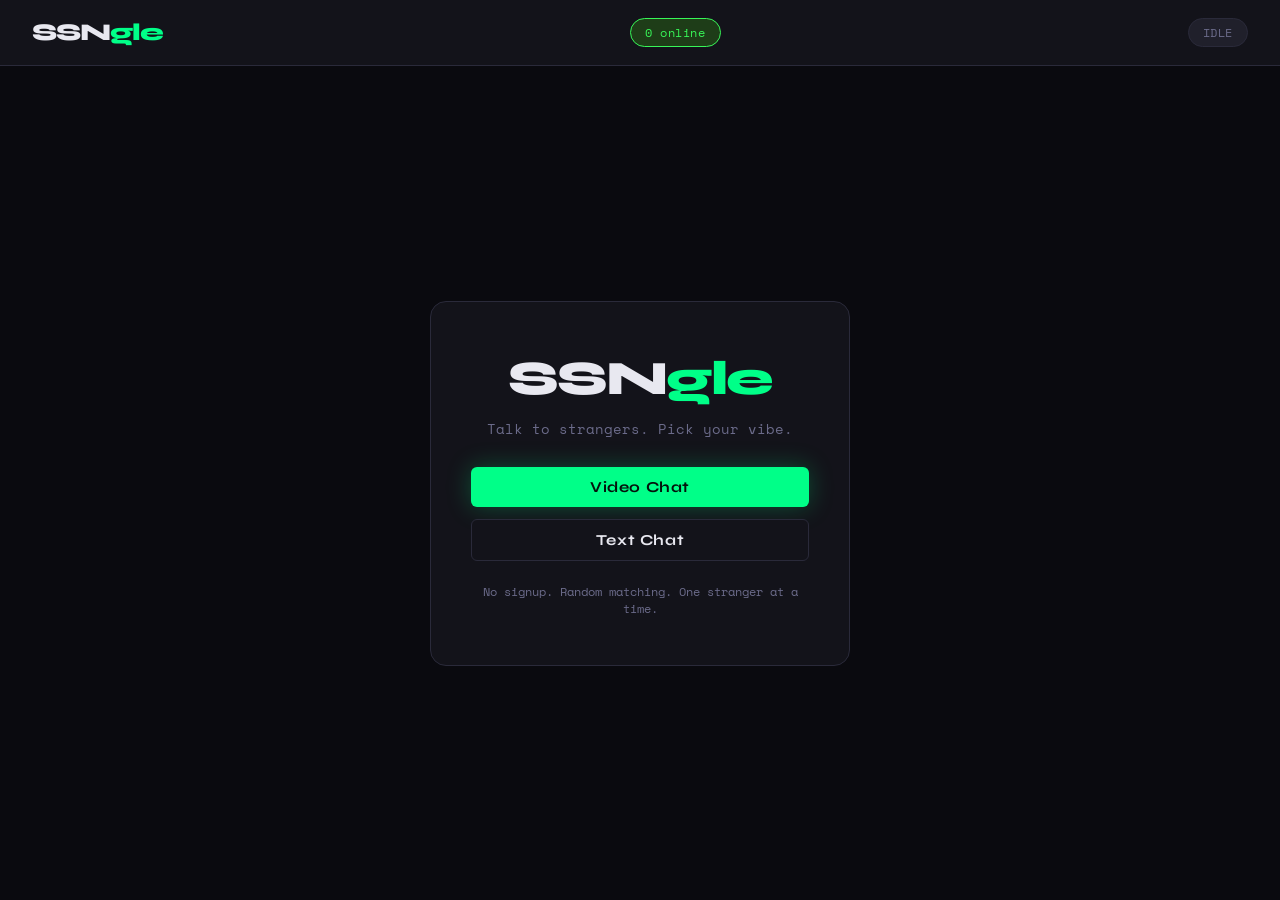
<file: index.html>
<!DOCTYPE html>
<html lang="en">
<head>
  <meta charset="UTF-8" />
  <meta name="viewport" content="width=device-width, initial-scale=1.0" />
  <title>SSNgle</title>
  <link rel="icon" href="/static/favicon.ico">
  <link rel="stylesheet" href="/static/style.css" />
</head>
<body>

<header>
  <div class="logo">SSN<span>gle</span></div>
  <div class="online-count" id="onlineCount">0 online</div>
  <div class="status-pill idle" id="status-pill">IDLE</div>
</header>

<div id="home" class="home">
  <div class="home-box">
    <div class="home-logo">SSN<span>gle</span></div>
    <p class="home-tagline">Talk to strangers. Pick your vibe.</p>
    <div class="home-actions">
      <button id="startVideo" class="btn btn-video">Video Chat</button>
      <button id="startText" class="btn btn-text">Text Chat</button>
    </div>
    <p class="home-note">No signup. Random matching. One stranger at a time.</p>
  </div>
</div>

<div class="chat-screen" id="videoMode" style="display:none">

  <div class="videos-wrapper">

    <div class="video-box" data-label="YOU">
      <video id="localVideo" autoplay muted playsinline></video>
      <div class="placeholder hidden" id="local-placeholder">
        <span class="icon">🎥</span>
        <span>Camera off</span>
      </div>
    </div>

    <div class="video-box" data-label="STRANGER">
      <video id="remoteVideo" autoplay playsinline></video>
      <div class="placeholder" id="remote-placeholder">
        <div class="spinner" id="remote-spinner"></div>
        <span id="remote-label">Connecting...</span>
      </div>
    </div>

  </div>

  <div class="controls">
    <button id="videoHomeBtn" class="btn btn-ghost">Home</button>
    <button id="chatBtn" class="btn btn-chat">Chat</button>
    <button id="skipBtn" class="btn btn-skip">Skip →</button>
  </div>

</div>

<div class="chat-screen" id="textMode" style="display:none">

  <div class="text-chat">
    <div class="text-chat-header" id="textLabel">Connecting…</div>
    <div id="textMessages" class="chat-messages"></div>
    <form id="textForm" class="chat-input" autocomplete="off">
      <input id="textInput" type="text" placeholder="Say something…" maxlength="500" />
      <button type="submit" class="chat-send">Send</button>
    </form>
  </div>

  <div class="controls">
    <button id="textHomeBtn" class="btn btn-ghost">Home</button>
    <button id="textSkipBtn" class="btn btn-skip">Skip →</button>
  </div>

</div>

<div id="chatPanel" class="chat-panel hidden">
  <div class="chat-header">
    <span>Chat</span>
    <button id="chatCloseBtn" class="chat-close" aria-label="Close chat">&times;</button>
  </div>
  <div id="chatMessages" class="chat-messages"></div>
  <form id="chatForm" class="chat-input" autocomplete="off">
    <input id="chatInput" type="text" placeholder="Say something…" maxlength="500" />
    <button type="submit" class="chat-send">Send</button>
  </form>
</div>

<div id="toast"></div>

<script src="https://cdn.socket.io/4.7.5/socket.io.min.js"></script>
<script src="/static/script.js"></script>
</body>
</html>
</file>
<file: static/style.css>
@import url('https://fonts.googleapis.com/css2?family=Space+Mono:wght@400;700&family=Syne:wght@400;700;800&display=swap');

*, *::before, *::after { box-sizing: border-box; margin: 0; padding: 0; }

:root {
  --bg:      #0a0a0f;
  --surface: #13131a;
  --border:  #2a2a3a;
  --accent:  #00ff88;
  --accent2: #ff3366;
  --text:    #e8e8f0;
  --muted:   #6b6b8a;
}

html, body {
  height: 100%;
}

body {
  background: var(--bg);
  color: var(--text);
  font-family: 'Syne', sans-serif;
  display: flex;
  flex-direction: column;
  min-height: 100vh;
}

header {
  display: flex;
  align-items: center;
  justify-content: space-between;
  padding: 18px 32px;
  border-bottom: 1px solid var(--border);
  background: var(--surface);
  flex-shrink: 0;
}

.logo {
  font-size: 1.5rem;
  font-weight: 800;
  letter-spacing: -1px;
  color: var(--text);
}
.logo span { color: var(--accent); }

.status-pill {
  font-family: 'Space Mono', monospace;
  font-size: 0.72rem;
  padding: 5px 14px;
  border-radius: 99px;
  letter-spacing: 0.05em;
  transition: background 0.3s, color 0.3s, border-color 0.3s;
}
.status-pill.idle     { background: rgba(107,107,138,0.15); color: var(--muted);   border: 1px solid var(--border); }
.status-pill.waiting  { background: rgba(255,180,0,0.10);   color: #ffb400;        border: 1px solid rgba(255,180,0,0.3); }
.status-pill.chatting { background: rgba(0,255,136,0.10);   color: var(--accent);  border: 1px solid rgba(0,255,136,0.3); }

.online-count {
  font-family: 'Space Mono', monospace;
  font-size: 0.72rem;
  padding: 5px 14px;
  border-radius: 99px;
  letter-spacing: 0.05em;
  background: rgba(33, 72, 24, 0.796);
  color: #38f658;
  border: 1px solid #38f658;
}

.chat-screen {
  display: flex;
  flex-direction: column;
  flex: 1;
  min-height: 0;
}

.home {
  flex: 1;
  display: flex;
  align-items: center;
  justify-content: center;
  padding: 24px;
}

.home-box {
  background: var(--surface);
  border: 1px solid var(--border);
  border-radius: 16px;
  padding: 48px 40px;
  text-align: center;
  max-width: 420px;
  width: 100%;
}

.home-logo {
  font-size: 3rem;
  font-weight: 800;
  letter-spacing: -2px;
}
.home-logo span { color: var(--accent); }

.home-tagline {
  margin: 12px 0 28px;
  color: var(--muted);
  font-family: 'Space Mono', monospace;
  font-size: 0.85rem;
}

.home-actions {
  display: flex;
  flex-direction: column;
  gap: 12px;
}

.home-note {
  margin-top: 22px;
  color: var(--muted);
  font-family: 'Space Mono', monospace;
  font-size: 0.72rem;
}

.text-chat {
  flex: 1;
  display: flex;
  flex-direction: column;
  min-height: 0;
  max-width: 720px;
  width: 100%;
  margin: 0 auto;
  border-left: 1px solid var(--border);
  border-right: 1px solid var(--border);
  background: var(--surface);
}

.text-chat-header {
  padding: 12px 16px;
  border-bottom: 1px solid var(--border);
  font-family: 'Space Mono', monospace;
  font-size: 0.78rem;
  color: var(--muted);
  letter-spacing: 0.05em;
  text-align: center;
}

.videos-wrapper {
  display: grid;
  grid-template-columns: 1fr 1fr;
  flex: 1;
  min-height: 0;
  height: calc(100vh - 61px - 72px);
}

.video-box {
  position: relative;
  background: #07070d;
  overflow: hidden;
}

.video-box:first-child {
  border-right: 1px solid var(--border);
}

.video-box::after {
  content: attr(data-label);
  position: absolute;
  bottom: 14px;
  left: 14px;
  font-family: 'Space Mono', monospace;
  font-size: 0.72rem;
  padding: 4px 10px;
  background: rgba(0,0,0,0.55);
  border-radius: 4px;
  color: var(--muted);
  letter-spacing: 0.05em;
  backdrop-filter: blur(4px);
  pointer-events: none;
  z-index: 2;
}

.video-box video {
  width: 100%;
  height: 100%;
  object-fit: cover;
  display: block;
  transition: opacity 0.4s;
}

.video-box video {
  transform: scaleX(-1);
}
.placeholder {
  position: absolute;
  inset: 0;
  display: flex;
  flex-direction: column;
  align-items: center;
  justify-content: center;
  gap: 14px;
  background: #07070d;
  color: var(--muted);
  font-family: 'Space Mono', monospace;
  font-size: 0.82rem;
  letter-spacing: 0.05em;
  z-index: 1;
}

.placeholder .icon {
  font-size: 2.8rem;
  opacity: 0.28;
}

.placeholder.hidden {
  display: none;
}

.spinner {
  width: 30px;
  height: 30px;
  border: 3px solid var(--border);
  border-top-color: var(--accent);
  border-radius: 50%;
  animation: spin 0.85s linear infinite;
}

@keyframes spin { to { transform: rotate(360deg); } }

.controls {
  height: 72px;
  background: var(--surface);
  border-top: 1px solid var(--border);
  display: flex;
  align-items: center;
  justify-content: center;
  gap: 16px;
  padding: 0 24px;
  flex-shrink: 0;
}

.btn {
  cursor: pointer;
  padding: 11px 36px;
  border-radius: 6px;
  font-family: 'Syne', sans-serif;
  font-size: 0.95rem;
  font-weight: 700;
  letter-spacing: 0.04em;
  border: none;
  transition: transform 0.12s, box-shadow 0.12s;
}

.btn:hover  { transform: translateY(-2px); }
.btn:active { transform: translateY(0); }

.btn-skip {
  background: var(--accent2);
  color: #fff;
  box-shadow: 0 0 20px rgba(255,51,102,0.2);
}
.btn-skip:hover {
  box-shadow: 0 0 36px rgba(255,51,102,0.45);
}

.btn-chat {
  background: var(--surface);
  color: var(--text);
  border: 1px solid var(--border);
}
.btn-chat:hover {
  border-color: var(--accent);
  color: var(--accent);
}

.btn-video {
  background: var(--accent);
  color: #04130c;
  box-shadow: 0 0 24px rgba(0,255,136,0.25);
}
.btn-video:hover {
  box-shadow: 0 0 40px rgba(0,255,136,0.45);
}

.btn-text {
  background: var(--surface);
  color: var(--text);
  border: 1px solid var(--border);
}
.btn-text:hover {
  border-color: var(--accent);
  color: var(--accent);
}

.btn-ghost {
  background: var(--surface);
  color: var(--muted);
  border: 1px solid var(--border);
}
.btn-ghost:hover {
  color: var(--text);
  border-color: var(--text);
}

.chat-panel {
  position: fixed;
  top: 61px;
  right: 0;
  bottom: 72px;
  width: 320px;
  background: var(--surface);
  border-left: 1px solid var(--border);
  display: flex;
  flex-direction: column;
  z-index: 50;
}
.chat-panel.hidden {
  display: none;
}

.chat-header {
  display: flex;
  align-items: center;
  justify-content: space-between;
  padding: 12px 16px;
  border-bottom: 1px solid var(--border);
  font-weight: 700;
  letter-spacing: 0.04em;
  font-size: 0.9rem;
}

.chat-close {
  background: none;
  border: none;
  color: var(--muted);
  font-size: 1.4rem;
  cursor: pointer;
  line-height: 1;
}
.chat-close:hover {
  color: var(--text);
}

.chat-messages {
  flex: 1;
  overflow-y: auto;
  padding: 14px;
  display: flex;
  flex-direction: column;
  gap: 10px;
}

.chat-msg {
  max-width: 85%;
  display: flex;
  flex-direction: column;
  gap: 3px;
}
.chat-msg.you {
  align-self: flex-end;
  align-items: flex-end;
}
.chat-msg.stranger {
  align-self: flex-start;
  align-items: flex-start;
}

.chat-label {
  font-family: 'Space Mono', monospace;
  font-size: 0.65rem;
  letter-spacing: 0.06em;
  color: var(--muted);
}
.chat-msg.you .chat-label {
  color: var(--accent);
}
.chat-msg.stranger .chat-label {
  color: var(--accent2);
}

.chat-msg p {
  background: var(--bg);
  border: 1px solid var(--border);
  border-radius: 10px;
  padding: 8px 12px;
  font-family: 'Space Mono', monospace;
  font-size: 0.8rem;
  line-height: 1.4;
  word-break: break-word;
  color: var(--text);
}
.chat-msg.you p {
  border-color: rgba(0,255,136,0.35);
}

.chat-input {
  display: flex;
  gap: 8px;
  padding: 12px;
  border-top: 1px solid var(--border);
}
.chat-input input {
  flex: 1;
  background: var(--bg);
  border: 1px solid var(--border);
  border-radius: 6px;
  color: var(--text);
  font-family: 'Space Mono', monospace;
  font-size: 0.8rem;
  padding: 9px 12px;
  outline: none;
}
.chat-input input:focus {
  border-color: var(--accent);
}
.chat-input input::placeholder {
  color: var(--muted);
}

.chat-send {
  background: var(--accent);
  color: #04130c;
  border: none;
  border-radius: 6px;
  padding: 0 16px;
  font-family: 'Syne', sans-serif;
  font-weight: 700;
  font-size: 0.85rem;
  cursor: pointer;
}
.chat-send:hover {
  filter: brightness(1.15);
}

@media (max-width: 600px) {
  .chat-panel {
    width: 100%;
  }
}

#toast {
  position: fixed;
  bottom: 96px;
  left: 50%;
  transform: translateX(-50%) translateY(16px);
  background: var(--surface);
  border: 1px solid var(--border);
  padding: 9px 20px;
  border-radius: 8px;
  font-family: 'Space Mono', monospace;
  font-size: 0.78rem;
  color: var(--text);
  opacity: 0;
  transition: opacity 0.28s, transform 0.28s;
  pointer-events: none;
  z-index: 999;
  white-space: nowrap;
}

#toast.show {
  opacity: 1;
  transform: translateX(-50%) translateY(0);
}

@media (max-width: 600px) {
  .videos-wrapper {
    grid-template-columns: 1fr;
    grid-template-rows: 1fr 1fr;
    height: calc(100vh - 61px - 72px);
  }
  .video-box:first-child {
    border-right: none;
    border-bottom: 1px solid var(--border);
  }
}
</file>
